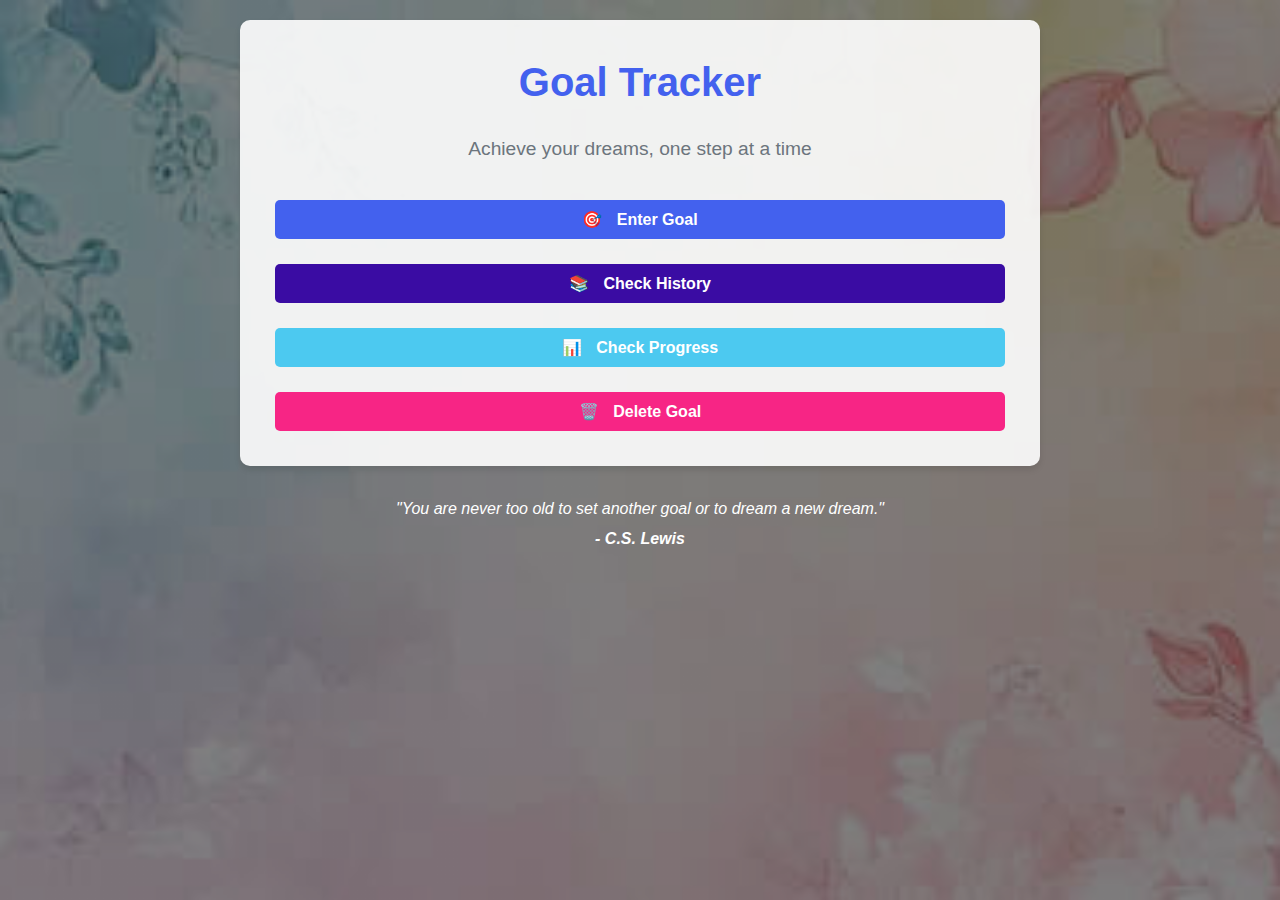
<file: frontend/index.html>
<!DOCTYPE html>
<html lang="en">
<head>
    <meta charset="UTF-8">
    <meta name="viewport" content="width=device-width, initial-scale=1.0">
    <title>Goal Tracker</title>
    <link rel="stylesheet" href="css/styles.css">
</head>
<body class="home-page">
    <div class="container">
        <h1>Goal Tracker</h1>
        <p class="tagline">Achieve your dreams, one step at a time</p>
        
        <div class="button-container">
            <button onclick="location.href='enter-goal.html'" class="btn btn-primary">
                <span class="icon">🎯</span>
                Enter Goal
            </button>
            <button onclick="location.href='check-history.html'" class="btn btn-secondary">
                <span class="icon">📚</span>
                Check History
            </button>
            <button onclick="location.href='check-progress.html'" class="btn btn-tertiary">
                <span class="icon">📊</span>
                Check Progress
            </button>
            <button onclick="location.href='delete-goal.html'" class="btn btn-danger">
                <span class="icon">🗑️</span>
                Delete Goal
            </button>
        </div>
    </div>
    
    <div class="motivational-quote">
        <p>"The secret of getting ahead is getting started."</p>
        <p class="author">- Mark Twain</p>
    </div>
    
    <script src="js/main.js"></script>
</body>
</html>
</file>
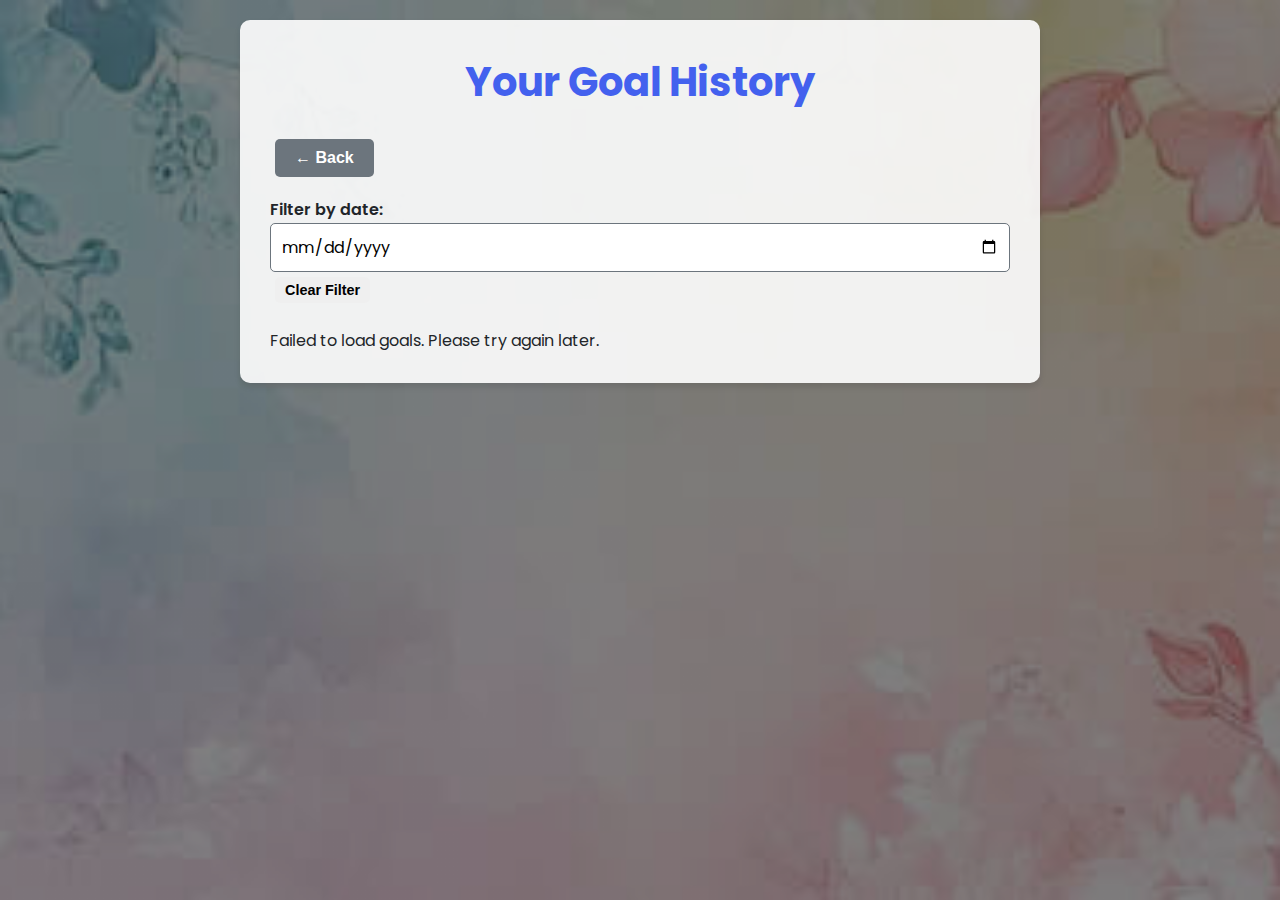
<file: frontend/check-history.html>
<!DOCTYPE html>
<html lang="en">
<head>
    <meta charset="UTF-8">
    <meta name="viewport" content="width=device-width, initial-scale=1.0">
    <title>Check History - Goal Tracker</title>
    <link href="https://fonts.googleapis.com/css2?family=Poppins:wght@300;400;600;700&display=swap" rel="stylesheet">
    <link rel="stylesheet" href="css/styles.css">
</head>
<body class="history-page">
    <div class="container">
        <h1>Your Goal History</h1>
        <button onclick="location.href='index.html'" class="btn btn-back">← Back</button>
        
        <div class="filter-container">
            <label for="date-filter">Filter by date:</label>
            <input type="date" id="date-filter" onchange="filterGoalsByDate()">
            <button onclick="clearFilter()" class="btn btn-small">Clear Filter</button>
        </div>
        
        <div id="goals-container" class="goals-list">
            <!-- Goals will be loaded here dynamically -->
            <div class="loading">Loading your goals...</div>
        </div>
    </div>
    
    <script src="js/check-history.js"></script>
</body>
</html>
</file>
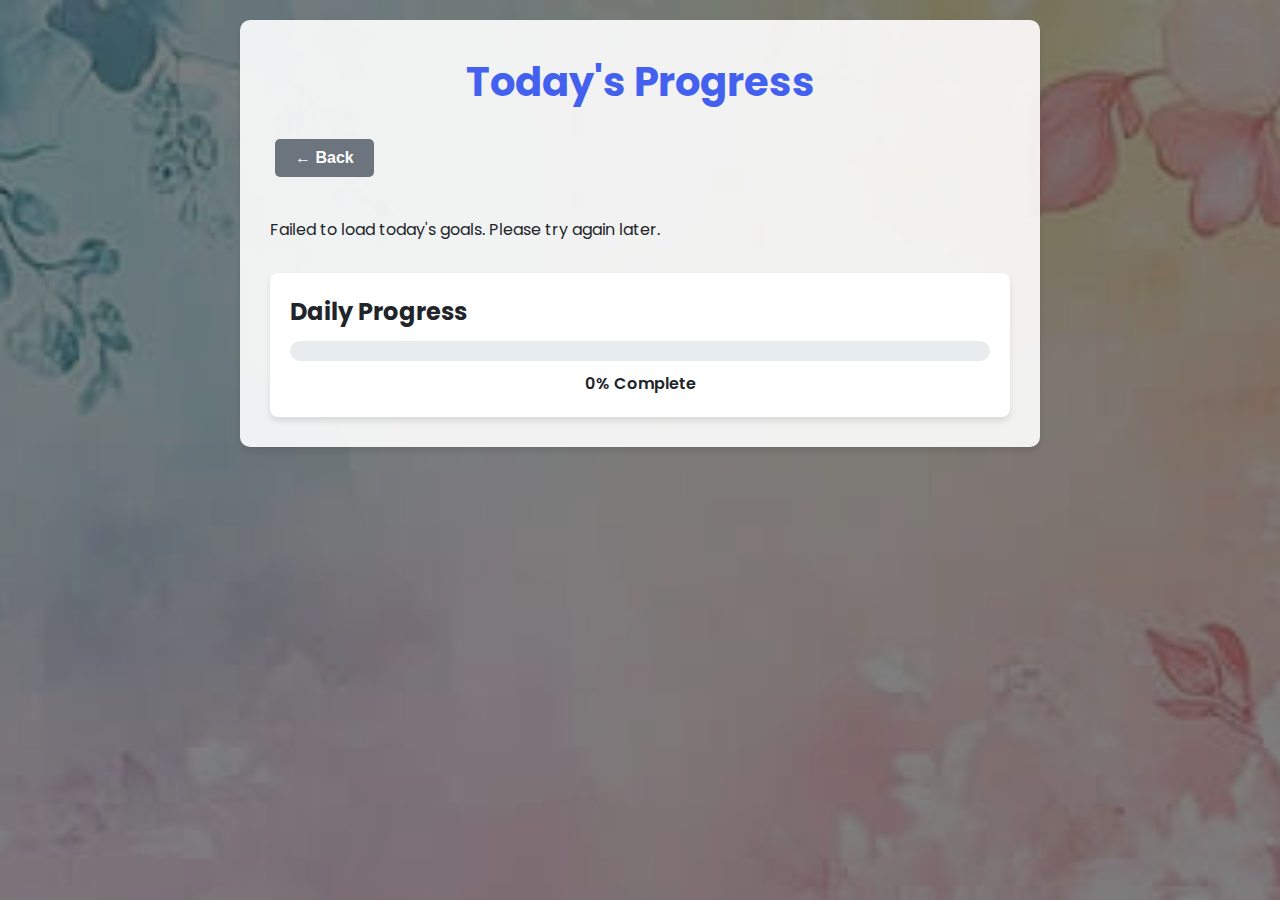
<file: frontend/check-progress.html>
<!DOCTYPE html>
<html lang="en">
<head>
    <meta charset="UTF-8">
    <meta name="viewport" content="width=device-width, initial-scale=1.0">
    <title>Check Progress - Goal Tracker</title>
    <link href="https://fonts.googleapis.com/css2?family=Poppins:wght@300;400;600;700&display=swap" rel="stylesheet">
    <link rel="stylesheet" href="css/styles.css">
</head>
<body class="progress-page">
    <div class="container">
        <h1>Today's Progress</h1>
        <button onclick="location.href='index.html'" class="btn btn-back">← Back</button>
        
        <div id="today-goals-container" class="goals-list">
            <!-- Today's goals will be loaded here dynamically -->
            <div class="loading">Loading today's goals...</div>
        </div>
        
        <div class="progress-summary">
            <h2>Daily Progress</h2>
            <div class="progress-bar-container">
                <div id="progress-bar" class="progress-bar"></div>
            </div>
            <div id="progress-text" class="progress-text">0% Complete</div>
        </div>
    </div>
    
    <script src="js/check-progress.js"></script>
</body>
</html>
</file>
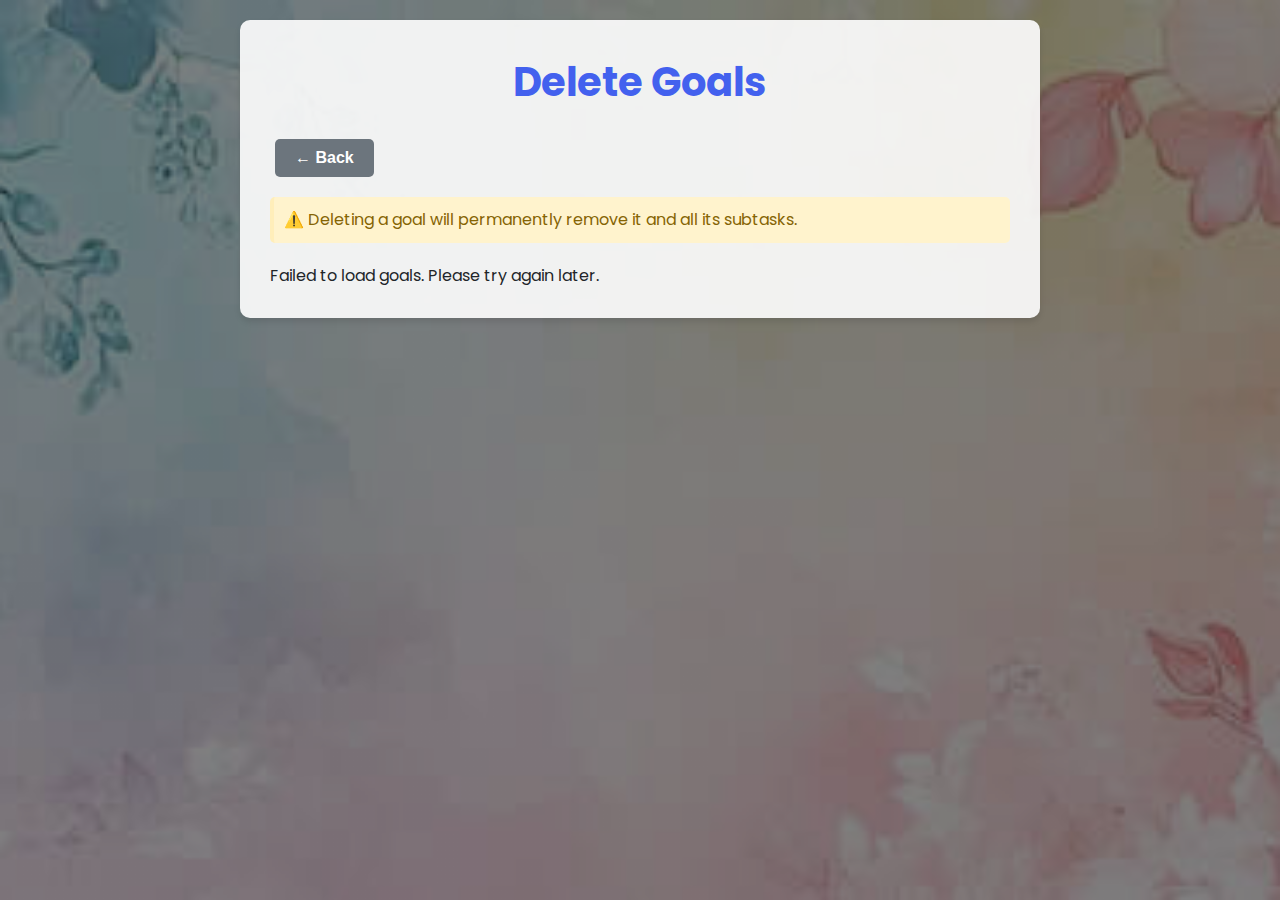
<file: frontend/delete-goal.html>
<!DOCTYPE html>
<html lang="en">
<head>
    <meta charset="UTF-8">
    <meta name="viewport" content="width=device-width, initial-scale=1.0">
    <title>Delete Goal - Goal Tracker</title>
    <link href="https://fonts.googleapis.com/css2?family=Poppins:wght@300;400;600;700&display=swap" rel="stylesheet">
    <link rel="stylesheet" href="css/styles.css">
</head>
<body class="delete-goal-page">
    <div class="container">
        <h1>Delete Goals</h1>
        <button onclick="location.href='index.html'" class="btn btn-back">← Back</button>
        
        <div class="warning-message">
            <p>⚠️ Deleting a goal will permanently remove it and all its subtasks.</p>
        </div>
        
        <div id="goals-container" class="goals-list">
            <!-- Goals will be loaded here dynamically -->
            <div class="loading">Loading your goals...</div>
        </div>
    </div>
    
    <script src="js/delete-goal.js"></script>
</body>
</html>
</file>
<file: frontend/css/styles.css>
/* Base Styles */
:root {
    --primary-color: #4361ee;
    --secondary-color: #3a0ca3;
    --tertiary-color: #4cc9f0;
    --danger-color: #f72585;
    --success-color: #2ec4b6;
    --light-color: #f8f9fa;
    --dark-color: #212529;
    --gray-color: #6c757d;
    --background-light: rgba(255, 255, 255, 0.9);
    --shadow: 0 4px 6px rgba(0, 0, 0, 0.1);
}

* {
    margin: 0;
    padding: 0;
    box-sizing: border-box;
}

body {
    font-family: 'Poppins', sans-serif;
    line-height: 1.6;
    color: var(--dark-color);
    background-size: cover;
    background-position: center;
    background-attachment: fixed;
    min-height: 100vh;
    padding: 20px;
}

/* Background images for different pages */
.home-page {
    background-image: linear-gradient(rgba(0, 0, 0, 0.5), rgba(0, 0, 0, 0.5)), url('images/bg.jpg');
}

.enter-goal-page {
    background-image: linear-gradient(rgba(0, 0, 0, 0.5), rgba(0, 0, 0, 0.5)), url('images/bg.jpg');
}

.history-page {
    background-image: linear-gradient(rgba(0, 0, 0, 0.5), rgba(0, 0, 0, 0.5)), url('images/bg.jpg');
}

.progress-page {
    background-image: linear-gradient(rgba(0, 0, 0, 0.5), rgba(0, 0, 0, 0.5)), url('images/bg.jpg');
}

.delete-goal-page {
    background-image: linear-gradient(rgba(0, 0, 0, 0.5), rgba(0, 0, 0, 0.5)), url('images/bg.jpg');
}

.container {
    max-width: 800px;
    margin: 0 auto;
    padding: 30px;
    background-color: var(--background-light);
    border-radius: 10px;
    box-shadow: var(--shadow);
}

h1 {
    font-size: 2.5rem;
    margin-bottom: 20px;
    color: var(--primary-color);
    text-align: center;
}

.tagline {
    text-align: center;
    margin-bottom: 30px;
    font-size: 1.2rem;
    color: var(--gray-color);
}

/* Button Styles */
.btn {
    display: inline-block;
    padding: 10px 20px;
    border: none;
    border-radius: 5px;
    font-size: 1rem;
    font-weight: 600;
    cursor: pointer;
    transition: all 0.3s ease;
    margin: 5px;
}

.btn-primary {
    background-color: var(--primary-color);
    color: white;
}

.btn-primary:hover {
    background-color: var(--secondary-color);
    transform: translateY(-2px);
}

.btn-secondary {
    background-color: var(--secondary-color);
    color: white;
}

.btn-secondary:hover {
    background-color: #2a0a7a;
    transform: translateY(-2px);
}

.btn-tertiary {
    background-color: var(--tertiary-color);
    color: white;
}

.btn-tertiary:hover {
    background-color: #3aa8d8;
    transform: translateY(-2px);
}

.btn-danger {
    background-color: var(--danger-color);
    color: white;
}

.btn-danger:hover {
    background-color: #d61a6b;
    transform: translateY(-2px);
}

.btn-back {
    background-color: var(--gray-color);
    color: white;
    margin-bottom: 20px;
}

.btn-back:hover {
    background-color: #5a6268;
}

.btn-add {
    background-color: var(--success-color);
    color: white;
    padding: 5px 10px;
    font-size: 0.9rem;
}

.btn-small {
    padding: 5px 10px;
    font-size: 0.9rem;
}

.button-container {
    display: flex;
    flex-direction: column;
    gap: 15px;
    margin-top: 30px;
}

.icon {
    margin-right: 10px;
}

/* Form Styles */
.form-container {
    margin-top: 20px;
}

.form-step {
    display: flex;
    flex-direction: column;
    gap: 15px;
}

.hidden {
    display: none;
}

label {
    font-weight: 600;
    color: var(--dark-color);
}

textarea, input[type="text"], input[type="date"] {
    width: 100%;
    padding: 10px;
    border: 1px solid var(--gray-color);
    border-radius: 5px;
    font-family: inherit;
    font-size: 1rem;
}

textarea {
    min-height: 100px;
    resize: vertical;
}

.subtask-input {
    display: flex;
    gap: 10px;
    margin-bottom: 10px;
}

.subtask-input input {
    flex-grow: 1;
}

/* Goals List Styles */
.goals-list {
    margin-top: 20px;
}

.goal-card {
    background-color: white;
    border-radius: 8px;
    padding: 15px;
    margin-bottom: 15px;
    box-shadow: var(--shadow);
}

.goal-title {
    font-size: 1.2rem;
    font-weight: 600;
    margin-bottom: 10px;
    color: var(--primary-color);
}

.goal-date {
    font-size: 0.9rem;
    color: var(--gray-color);
    margin-bottom: 10px;
}

.subtask-list {
    margin-left: 20px;
}

.subtask-item {
    display: flex;
    align-items: center;
    margin-bottom: 5px;
}

.subtask-checkbox {
    margin-right: 10px;
    cursor: pointer;
}

.subtask-text {
    flex-grow: 1;
}

.completed {
    text-decoration: line-through;
    color: var(--gray-color);
}

.delete-btn {
    background-color: var(--danger-color);
    color: white;
    border: none;
    border-radius: 3px;
    padding: 3px 8px;
    font-size: 0.8rem;
    cursor: pointer;
}

/* Progress Bar Styles */
.progress-summary {
    margin-top: 30px;
    background-color: white;
    padding: 20px;
    border-radius: 8px;
    box-shadow: var(--shadow);
}

.progress-bar-container {
    width: 100%;
    height: 20px;
    background-color: #e9ecef;
    border-radius: 10px;
    margin: 10px 0;
    overflow: hidden;
}

.progress-bar {
    height: 100%;
    background-color: var(--success-color);
    width: 0%;
    transition: width 0.5s ease;
}

.progress-text {
    text-align: center;
    font-weight: 600;
    color: var(--dark-color);
}

/* Loading State */
.loading {
    text-align: center;
    padding: 20px;
    color: var(--gray-color);
}

/* Motivational Quote */
.motivational-quote {
    text-align: center;
    margin-top: 30px;
    color: white;
    font-style: italic;
}

.motivational-quote .author {
    font-weight: 600;
    margin-top: 5px;
}

/* Warning Message */
.warning-message {
    background-color: #fff3cd;
    color: #856404;
    padding: 10px;
    border-radius: 5px;
    margin-bottom: 20px;
    border-left: 4px solid #ffeeba;
}

/* Responsive Design */
@media (max-width: 768px) {
    .container {
        padding: 15px;
    }
    
    h1 {
        font-size: 2rem;
    }
    
    .button-container {
        flex-direction: column;
    }
    
    .subtask-input {
        flex-direction: column;
    }
    
    .btn-add {
        align-self: flex-start;
    }
}
</file>
